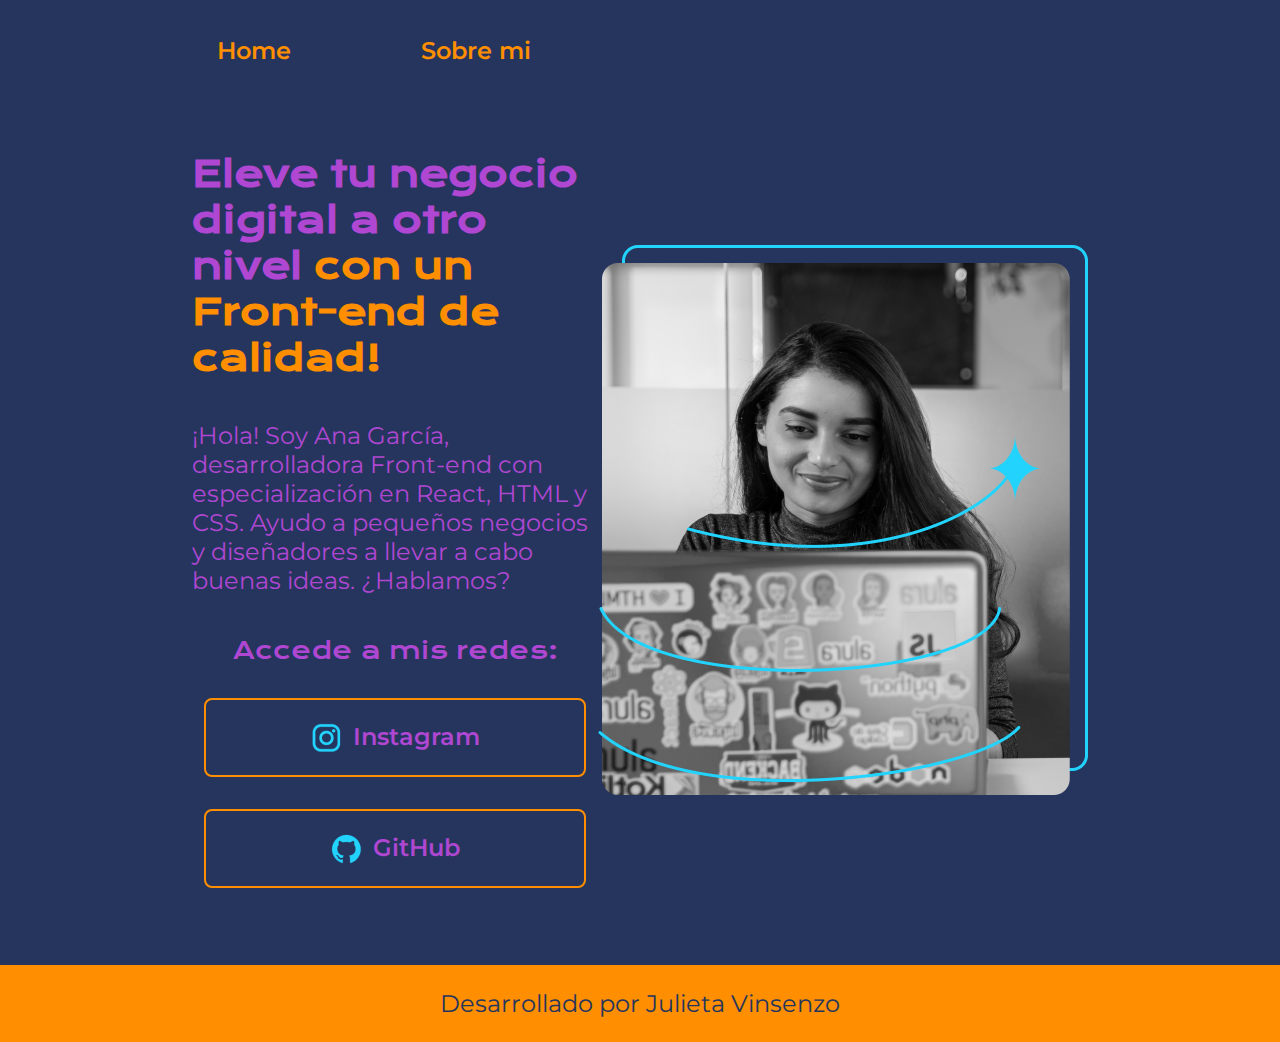
<file: index.html>
<!DOCTYPE html>
<html lang="es-mx">
<head>
    <meta charset="UTF-8"> 
    <meta http-equiv="X-UA-Compatible" content="IE=edge">
    <meta name="viewport" content="width=device-width, initial-scale=1.0">
    <title>Portafolio</title>
    <link rel="stylesheet" href="./styles/style.css">

</head>
<body>
    <header class="header">
        <nav class="header__menu">
            <a class="header__menu__link" href="index.html">Home</a>
            <a class="header__menu__link" href="./about.html">Sobre mi</a>
        </nav>
    </header>
    <main class="presentacion">
        <section class="presentacion__contenido">
            <h1 class="presentacion__contenido__titulo">
                Eleve tu negocio digital a otro nivel 
                <strong class="titulo-destaque">con un Front-end de calidad!
                </strong></h1>
                <p class="presentacion__contenido__texto">¡Hola! Soy Ana García, desarrolladora Front-end con
                    especialización en React, HTML y CSS. Ayudo a pequeños
                    negocios y diseñadores a llevar a cabo buenas ideas.
                    ¿Hablamos?

                </p>
                <div class="presentacion__enlaces">
                    <h2 class="presentacion__enlaces__subtitulo">Accede a mis redes:</h2>
                    <a class="presentacion__enlaces__link" href="https://instagram.com/">
                        <img src="./assets/instagram.png" alt="">Instagram</a>
                    <a class="presentacion__enlaces__link" href="https://github.com/"><img src="./assets/github.png" alt="">GitHub</a>
                </div> 
                
        </section>
            <img src="./assets/Imagem.png" alt="Foto de Ana García desarrolando un proyecto">
    </main>
    <footer class="footer">
        <p>Desarrollado por Julieta Vinsenzo</p>
    </footer>
</body>
</html>
</file>
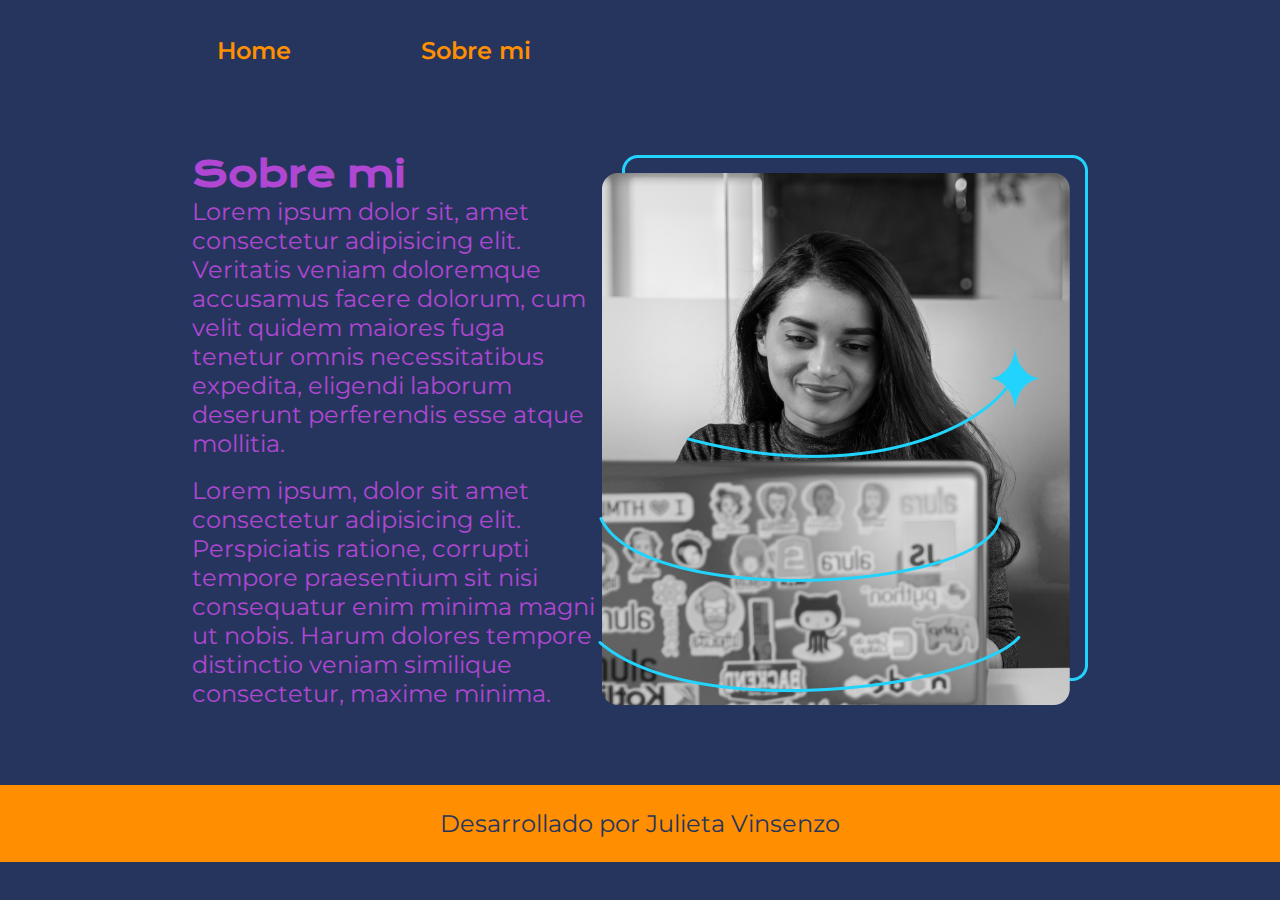
<file: about.html>
<!DOCTYPE html>
<html lang="es">
<head>
    <meta charset="UTF-8">
    <meta name="viewport" content="width=device-width, initial-scale=1.0">
    <title>Sobre mi</title>
    <link rel="stylesheet" href="./styles/style.css">
</head>
<body>
    <header class="header">
        <nav class="header__menu">
            <a class="header__menu__link" href="index.html">Home</a>
            <a class="header__menu__link" href="./about.html">Sobre mi</a>
        </nav>
    </header>
    <main class="presentacion">
        <section class="presentancion__contenido">
            <h1 class="presentacion__contenido__titulo" >Sobre mi</h1>
            <p class="presentacion__contenido__texto">Lorem ipsum dolor sit, amet consectetur adipisicing elit. Veritatis veniam doloremque accusamus facere dolorum, cum velit quidem maiores fuga tenetur omnis necessitatibus expedita, eligendi laborum deserunt perferendis esse atque mollitia.</p> <br>
            <p class="presentacion__contenido__texto">Lorem ipsum, dolor sit amet consectetur adipisicing elit. Perspiciatis ratione, corrupti tempore praesentium sit nisi consequatur enim minima magni ut nobis. Harum dolores tempore distinctio veniam similique consectetur, maxime minima.</p>
        </section>

        <img src="./assets/Imagem.png" alt="Foto de Ana García desarrolando un proyecto">
    </main>
    <footer class="footer">
        <p>Desarrollado por Julieta Vinsenzo</p>
    </footer>
</body>
</html>
</file>
<file: styles/style.css>
@import url('https://fonts.googleapis.com/css2?family=Krona+One&family=Montserrat&display=swap');

:root {
    --color-primaria:#26355D;
    --color-secundaria: #AF47D2;
    --color-terciaria: #FF8F00;
    --color-hover: #FFDB00; 

}

* {
    padding:0;
    margin:0;
}

body{
    /* height: 100vh; */
    box-sizing: border-box;
    background-color: var(--color-primaria);
    color: var(--color-secundaria);
}
.header{
    padding: 2% 0% 0% 15%;
}

.header__menu{
    display: flex;
    gap: 80px;
}

.header__menu__link{
    color: var(--color-terciaria);
    margin: 0 10px;
    padding: 10px 15px;
    text-decoration: none;
    font-family: 'Montserrat', sans-serif;
    font-size: 24px;
    font-weight: 600;
}

.header__menu__link:hover{
    color: var(--color-secundaria);
}
.titulo-destaque {
    color: var(--color-terciaria); 
}

.presentacion {
    padding: 6% 15%;
    display: flex;
    align-items: center;
    justify-content: space-between;
}

.presentacion__contenido{
    width: 615px;
    display: flex;
    flex-direction: column;
    gap: 40px;
}

.presentacion__contenido__titulo{
    font-size: 36px;
    font-family: 'Krona One', sans-serif;
}

.presentacion__contenido__texto{
    font-size: 24px;
    font-family: 'Montserrat', sans-serif;
}

.presentacion__enlaces{
    display: flex;
    justify-content: space-between;
    flex-direction: column;
    align-items: center;
    gap: 32px;
}

.presentacion__enlaces__subtitulo{
    font-family: 'Krona One', sans-serif;
    font-size: 24px;
    font-weight: 400;
}

.presentacion__enlaces__subtitulo:hover{
    color: var(--color-hover);
    font-size: 30px;
}

.presentacion__enlaces__link{
    width: 378px;
    text-align: center;
    padding: 21.5px 0px;
    border-radius: 8px;
    font-family: 'Montserrat', sans-serif;
    font-size: 24px;
    font-weight: 600;
    text-decoration: none;
    color: var(--color-secundaria);
    border: 2px solid var(--color-terciaria);
    display: flex;
    justify-content: center;
    gap: 10px;
}

.presentacion__enlaces__link:hover{
    background-color: var(--color-hover);
}

.footer{
    background-color: var(--color-terciaria);
    padding: 24px;
    color: var(--color-primaria);
    text-align: center;
    font-size: 24px;
    font-family: 'Montserrat', sans-serif;
    font-weight: 400;
}
</file>
